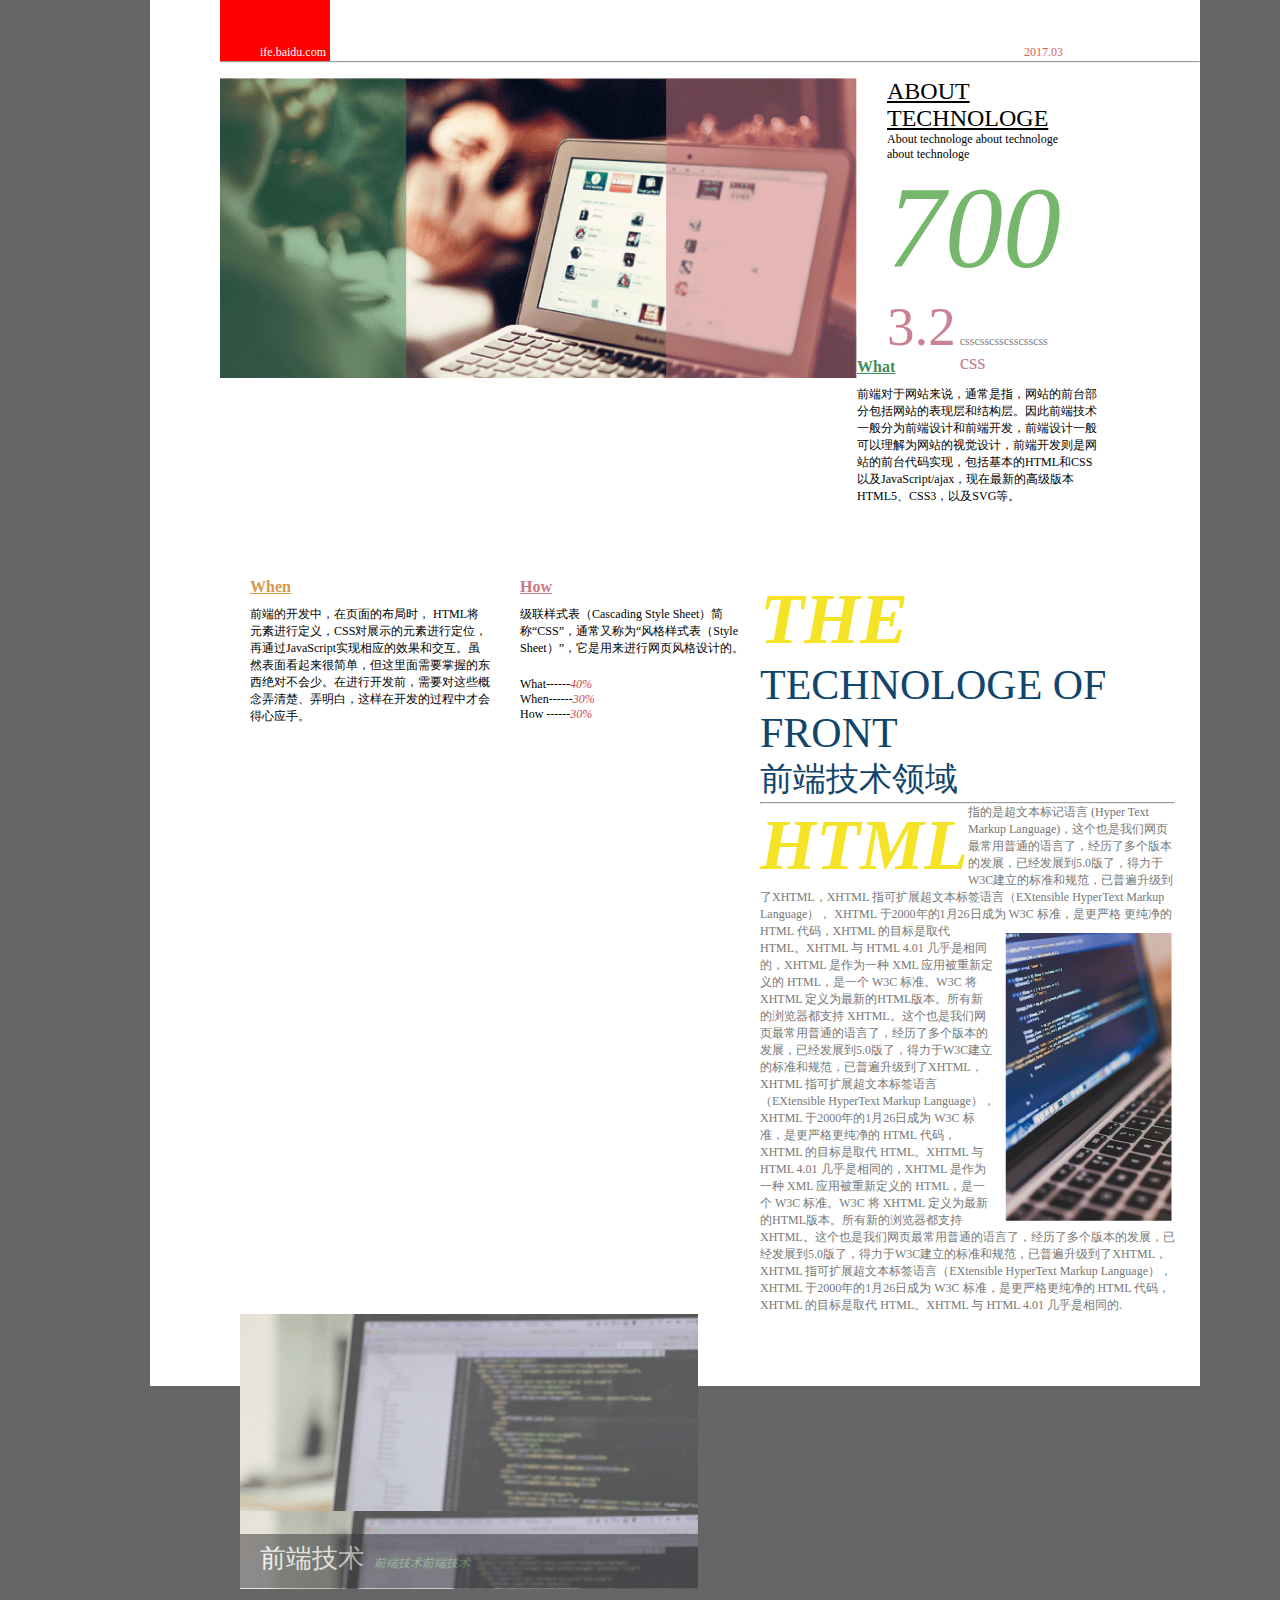
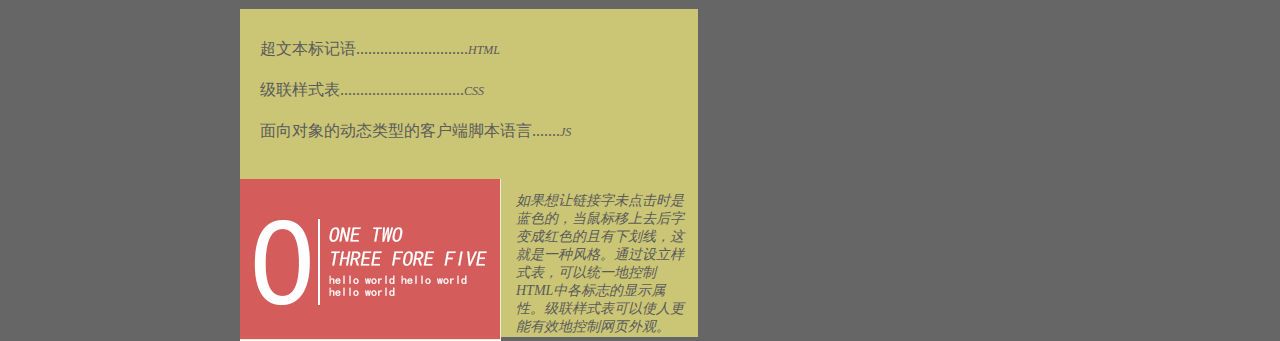
<file: index.html>
<!DOCTYPE html PUBLIC "-//W3C//DTD XHTML 1.0 Transitional//EN" "http://www.w3.org/TR/xhtml1/DTD/xhtml1-transitional.dtd">
<html xmlns="http://www.w3.org/1999/xhtml">
<head>
<meta http-equiv="Content-Type" content="text/html; charset=utf-8" />
<title>newspaper</title>
<link href="css/main.css" type="text/css" rel="stylesheet"/>
</head>

<body>
<div id="all" >
<head>
	<div id="red" >
    	<span id="red_span" >ife.baidu.com</span>
    </div>
    <span id="red_time" >2017.03</span>
    <hr  />
</head>
	<div id="content" >
    	<div id="content1" >
            <div id="content_img" >
                <img src="images/01.jpg"  />
            </div>
            <div id="content_info" >
                <div id="content_info_a" >
                    ABOUT<br  />
                    TECHNOLOGE<br  />
                </div>
                <div id="content_info_b" >
                    About technologe about technologe<br  />
                    about technologe<br  />
                </div>
                <div id="content_info_700" >
                    700<br  />
                </div>
                <div id="content_info_3" >
                3.2
                </div>
                <div id="content_info_c" >
                css
                </div>
                <div id="content_info_s" >
                csscsscsscsscsscss
                </div>
            </div>
        </div>
        <div id="content2" >
        	<div id="content2_left" >
                <div id="content2_what" >
                    What
                </div>
                前端对于网站来说，通常是指，网站的前台部分包括网站的表现层和结构层。因此前端技术一般分为前端设计和前端开发，前端设计一般可以理解为网站的视觉设计，前端开发则是网站的前台代码实现，包括基本的HTML和CSS以及JavaScript/ajax，现在最新的高级版本HTML5、CSS3，以及SVG等。
            </div>
            <div id="content2_center" >
                <div id="content2_when" >
                    When
                </div>
                前端的开发中，在页面的布局时， HTML将元素进行定义，CSS对展示的元素进行定位，再通过JavaScript实现相应的效果和交互。虽然表面看起来很简单，但这里面需要掌握的东西绝对不会少。在进行开发前，需要对这些概念弄清楚、弄明白，这样在开发的过程中才会得心应手。
            </div>
            <div id="content2_right" >
                <div id="content2_how" >
                    How
                </div>
                级联样式表（Cascading Style Sheet）简称“CSS”，通常又称为“风格样式表（Style Sheet）”，它是用来进行网页风格设计的。
                <div id="content2_how_per" >
                What------<span class="content2_how_per">40%</span><br />
                When------<span class="content2_how_per">30%</span><br />
                How ------<span class="content2_how_per">30%</span><br />
                </div>
            </div>
        </div>
        <div id="content3" >
        	<div id="content3_left" >
            	<span class="content3_left_big" >THE</span>
                <span class="content3_left_text" > TECHNOLOGE OF FRONT<br  /></span>
                <span class="content3_left_txt" >前端技术领域</span>
                <hr  />
                <span class="content3_left_big" id="content3_left_big" >HTML</span>指的是超文本标记语言 (Hyper Text Markup Language)，这个也是我们网页最常用普通的语言了，经历了多个版本的发展，已经发展到5.0版了，得力于W3C建立的标准和规范，已普遍升级到了XHTML，XHTML 指可扩展超文本标签语言（EXtensible HyperText Markup Language）， XHTML 于2000年的1月26日成为 W3C 标准，是更严格
                <img src="images/03.jpg" id="img_03" />更纯净的 HTML 代码，XHTML 的目标是取代 HTML。XHTML 与 HTML 4.01 几乎是相同的，XHTML 是作为一种 XML 应用被重新定义的 HTML，是一个 W3C 标准。W3C 将 XHTML 定义为最新的HTML版本。所有新的浏览器都支持 XHTML。这个也是我们网页最常用普通的语言了，经历了多个版本的发展，已经发展到5.0版了，得力于W3C建立的标准和规范，已普遍升级到了XHTML，XHTML 指可扩展超文本标签语言（EXtensible HyperText Markup Language）， XHTML 于2000年的1月26日成为 W3C 标准，是更严格更纯净的 HTML 代码，XHTML 的目标是取代 HTML。XHTML 与 HTML 4.01 几乎是相同的，XHTML 是作为一种 XML 应用被重新定义的 HTML，是一个 W3C 标准。W3C 将 XHTML 定义为最新的HTML版本。所有新的浏览器都支持 XHTML。这个也是我们网页最常用普通的语言了，经历了多个版本的发展，已经发展到5.0版了，得力于W3C建立的标准和规范，已普遍升级到了XHTML，XHTML 指可扩展超文本标签语言（EXtensible HyperText Markup Language）， XHTML 于2000年的1月26日成为 W3C 标准，是更严格更纯净的 HTML 代码，XHTML 的目标是取代 HTML。XHTML 与 HTML 4.01 几乎是相同的.
            </div>
            <div id="content3_right" >
            	<div id="content3_right_img" >
                	<div id="content3_right_img_text" >
                    	前端技术<span id="content3_right_img_txt" >前端技术前端技术</span>
                    </div>
                </div>
                <div id="content3_right_text" >
                	<div class="content3_right_txt" >超文本标记语............................<span class="content3_right_t" >HTML</span></div>
                    <div class="content3_right_txt" >级联样式表...............................<span class="content3_right_t" >CSS</span></div>
                    <div class="content3_right_txt" >面向对象的动态类型的客户端脚本语言.......<span class="content3_right_t" >JS</span></div>
                    <div id="img_04" ><img src="images/04.jpg" /></div><div id="last" >如果想让链接字未点击时是蓝色的，当鼠标移上去后字变成红色的且有下划线，这就是一种风格。通过设立样式表，可以统一地控制HTML中各标志的显示属性。级联样式表可以使人更能有效地控制网页外观。</div>
                </div>
            </div>
        </div>
    </div>
</div>
</body>
</html>
</file>
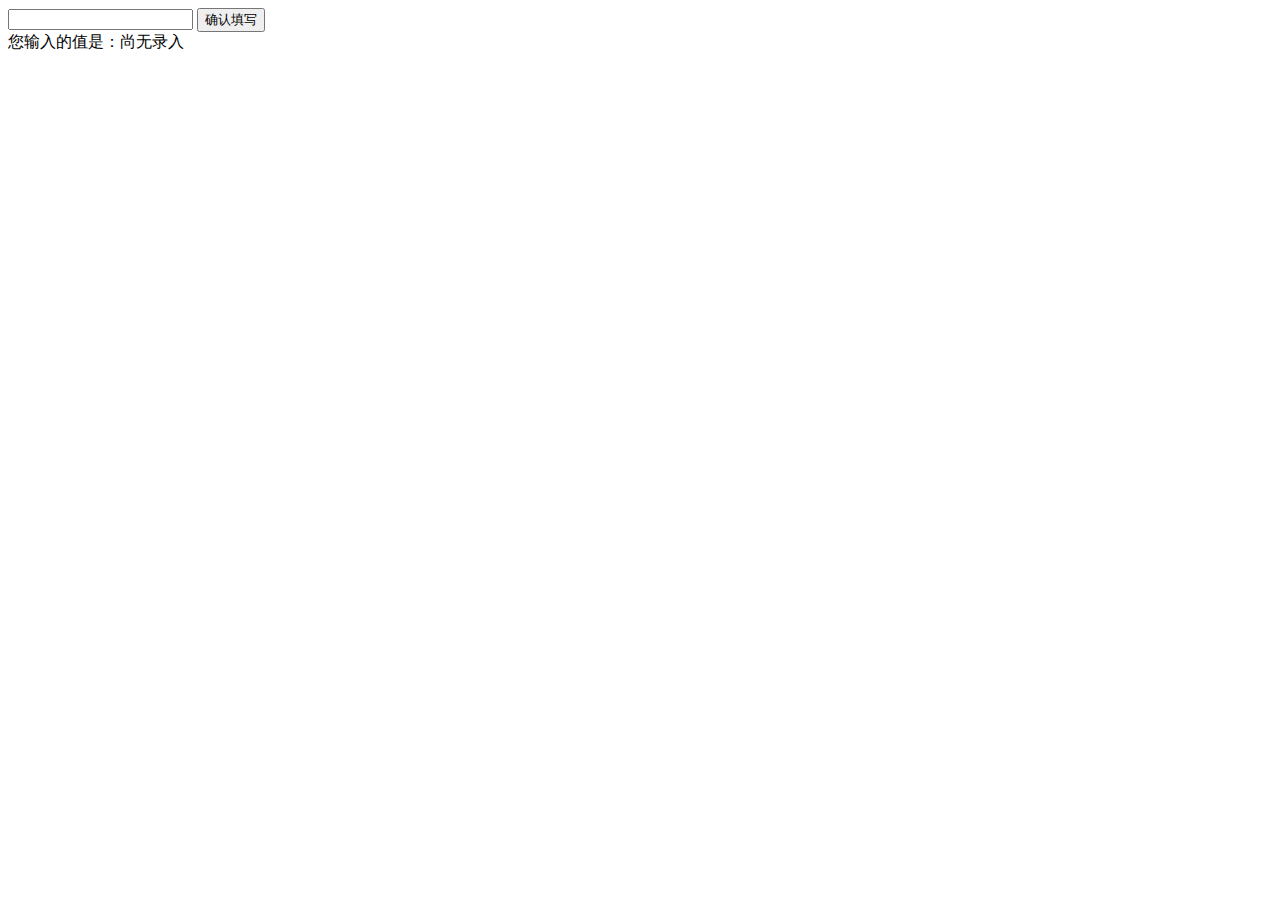
<file: js-01.html>
<!DOCTYPE html PUBLIC "-//W3C//DTD XHTML 1.0 Transitional//EN" "http://www.w3.org/TR/xhtml1/DTD/xhtml1-transitional.dtd">
<html xmlns="http://www.w3.org/1999/xhtml">
<head>
<meta http-equiv="Content-Type" content="text/html; charset=utf-8" />
<title>IFE JavaScript Task 01</title>
</head>

<body>
<label>
	<input type="text" id="aqi_input"  />
</label>
<button id="button" onclick="display()" >确认填写</button>
<div >
	您输入的值是：<span id="aqi_display">尚无录入</span>
</div>
<script type="text/javascript" >
function display(){
	var aqi_input = document.getElementById("aqi_input").value;
	var aqi_display = document.getElementById("aqi_display");
	aqi_display.innerHTML = aqi_input;
}
</script>
</body>
</html>
</file>
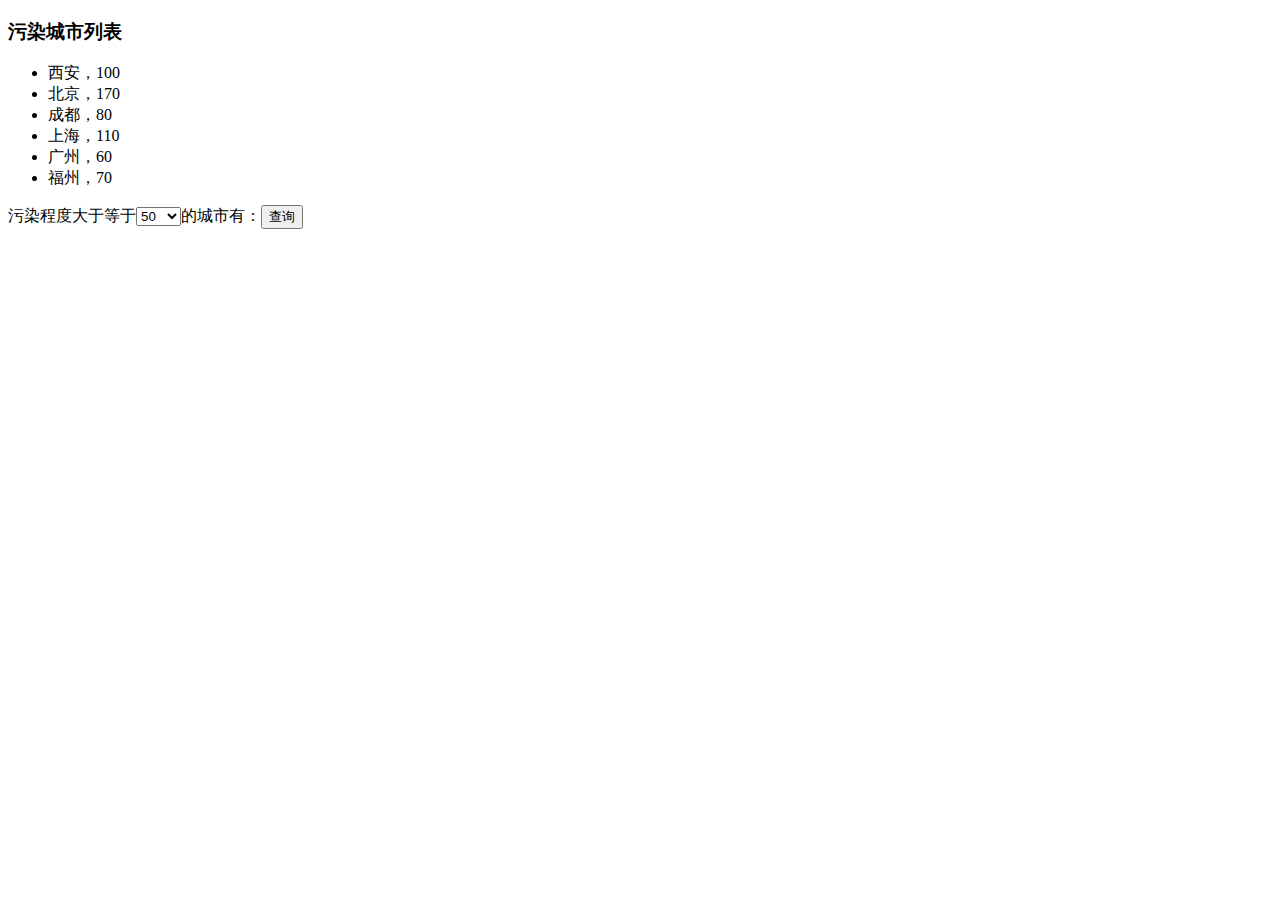
<file: js-02.html>
<!DOCTYPE html PUBLIC "-//W3C//DTD XHTML 1.0 Transitional//EN" "http://www.w3.org/TR/xhtml1/DTD/xhtml1-transitional.dtd">
<html xmlns="http://www.w3.org/1999/xhtml">
<head>
<meta http-equiv="Content-Type" content="text/html; charset=utf-8" />
<title>IFE JavaScript Task 02</title>
</head>

<body>
<h3>污染城市列表</h3>
<ul id="list" >
	<li>西安，100</li>
	<li>北京，170</li>
	<li>成都，80</li>
	<li>上海，110</li>
	<li>广州，60</li>
	<li>福州，70</li>
</ul>
污染程度大于等于<select id="mySelect" ><option value="50" >50</option><option value="60" >60</option><option value="70" >70</option><option value="80" >80</option><option value="90" >90</option><option value="100" >100</option></select>的城市有：<input type="button" value="查询" onclick="clicks()" />
<div id="display" >
</div>
<script>
	var data = [['北京',170],['上海',110],['西安',100],['成都',80],['福州',70],['广州',60]];
function clicks(){
	var mySelect = document.getElementById('mySelect');
	var index = mySelect.selectedIndex;
	var myValue =  mySelect.options[index].value;
	var j = 0;
	var list = new Array();
	for(var i = 0;i<data.length;i++){
		if(data[i][1]>=myValue){					
			list[j] = data[i][0];
			j++;
			}
	}
	var display = document.getElementById('display');
	display.innerHTML = "污染程度大于等于"+myValue+"的城市有：";
	for(j = 0;j<list.length;j++){
		display.innerHTML+=list[j]+" ";	
	}
}
</script>
</body>
</html>
</file>
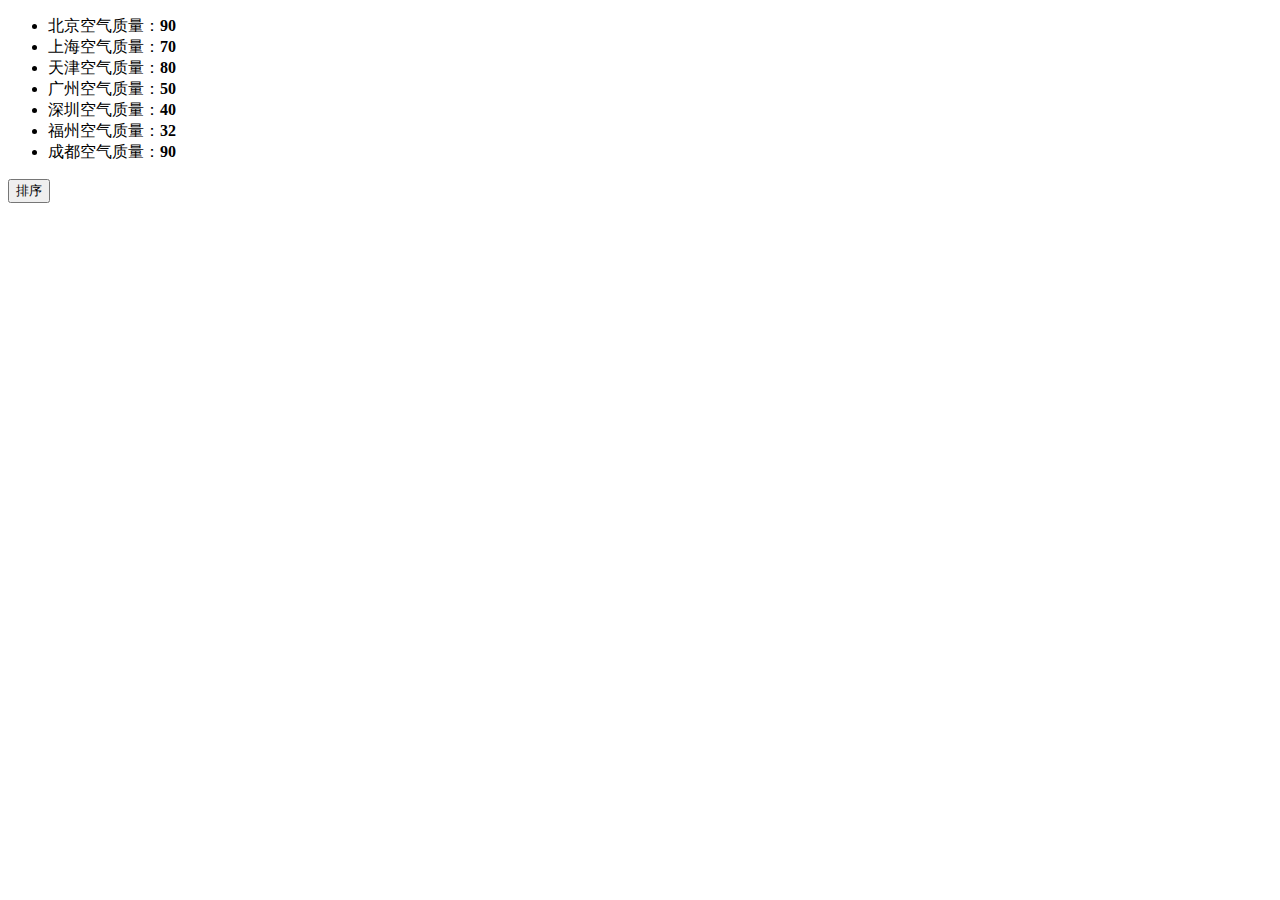
<file: js-03.html>
<!DOCTYPE html PUBLIC "-//W3C//DTD XHTML 1.0 Transitional//EN" "http://www.w3.org/TR/xhtml1/DTD/xhtml1-transitional.dtd">
<html>
  <head>
    <meta charset="utf-8">
    <title>IFE JavaScript Task 03</title>
  </head>
<body>

  <ul id="source">
    <li>北京空气质量：<b>90</b></li>
    <li>上海空气质量：<b>70</b></li>
    <li>天津空气质量：<b>80</b></li>
    <li>广州空气质量：<b>50</b></li>
    <li>深圳空气质量：<b>40</b></li>
    <li>福州空气质量：<b>32</b></li>
    <li>成都空气质量：<b>90</b></li>
  </ul>

  <ul id="resort">
    <!-- 
    <li>第一名：北京空气质量：<b>90</b></li>
    <li>第二名：北京空气质量：<b>90</b></li>
    <li>第三名：北京空气质量：<b>90</b></li>
     -->

  </ul>

  <button id="sort-btn" >排序</button>

<script type="text/javascript">
/**
 * getData方法
 * 读取id为source的列表，获取其中城市名字及城市对应的空气质量
 * 返回一个数组，格式见函数中示例
 */
function getData() {
 var ulist = document.getElementById("source");
 var list = ulist.getElementsByTagName('li');
 var number = ulist.getElementsByTagName('b');
 var data = new Array();
 for(var i = 0;i<list.length;i++){
 	var str = list[i].textContent;
	var place = str.substring(0,2);
	var num = number[i].textContent;
	 data[i] = [place,num];
 }
  /*
  data = [
    ["北京", 90],
    ["北京", 90]
    ……
  ]
  */
  return data;
}
/**
 * sortAqiData
 * 按空气质量对data进行从小到大的排序
 * 返回一个排序后的数组
 */
function sortAqiData(data) {
	var t;
	for(var i = 0;i<data.length;i++){
		for(var j = i+1;j<data.length;j++){
			if(data[i][1]>data[j][1]){
				t = data[i][1];
				data[i][1] = data[j][1];
				data[j][1] = t;
			}
		}
		} return data;
}

/**
 * render
 * 将排好序的城市及空气质量指数，输出显示到id位resort的列表中
 * 格式见ul中的注释的部分
     <li>第二名：北京空气质量：<b>90</b></li>
 */
function render(data) {
	var resort = document.getElementById('resort');
	for(var i = 0;i<data.length;i++){	
		var j = i+1;
		var li = document.createElement('li');
		var li_txt = document.createTextNode("第"+j+"名："+data[i][0]+"空气质量");
		li.appendChild(li_txt);
		var b = document.createElement('b');
		var b_txt = document.createTextNode(data[i][1]);
		b.appendChild(b_txt);
		li.appendChild(b);
		
		resort.appendChild(li);
}

}

function btnHandle() {
  var aqiData = getData();
  aqiData = sortAqiData(aqiData);
  render(aqiData);
}

function init() {
  // 在这下面给sort-btn绑定一个点击事件，点击时触发btnHandle函数
  document.getElementById('sort-btn').onclick = btnHandle;
}

init();

</script>
</body>
</html>
</file>
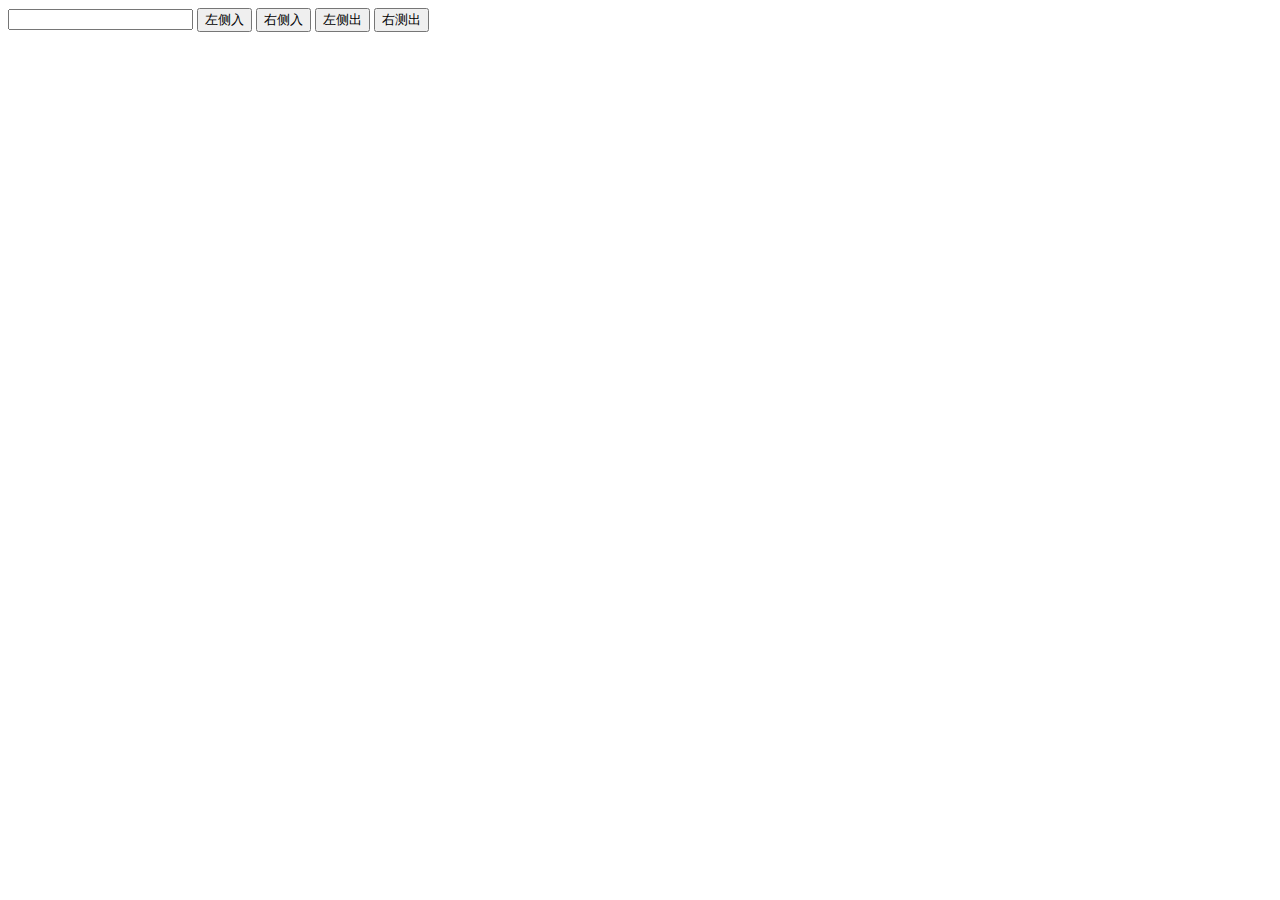
<file: js-04.html>
<!DOCTYPE html PUBLIC "-//W3C//DTD XHTML 1.0 Transitional//EN" "http://www.w3.org/TR/xhtml1/DTD/xhtml1-transitional.dtd">
<html xmlns="http://www.w3.org/1999/xhtml">
<head>
<meta http-equiv="Content-Type" content="text/html; charset=utf-8" />
<title>IFE-JS-04</title>
<style>
.dis{
	display:inline-block;
	margin-right:20px;
	margin-top:10px;
	background-color:red;
	padding:10px;
}

</style>
</head>

<body> 
<div>
<input type="text" id="num" />
<input type="button" value="左侧入" onclick="leftIn()" />
<input type="button" value="右侧入" onclick="rightIn()" />
<input type="button" value="左侧出" onclick="leftOut()" />
<input type="button" value="右测出" onclick="rightOut()" />
<div id="list" >
</div>
</div>
<script>
/*检查数字输入合理性*/
function checkNumber(){
	var num = document.getElementById('num').value;
	if(num == ""){
		alert("输入为空，请重新输入!");
		return false;
	}if(isNaN(num)){
		alert("请输入数字");
		return false;
	}else{
		return true;
	}
}
/*点击后消失*/
function disapper(t){
	var list = document.getElementById('list');
	list.removeChild(t);
}
/*左侧入*/
function leftIn(){
	if(checkNumber()){
	var list  = document.getElementById('list');
	var num = document.getElementById('num').value;
	var div = document.createElement('div');
	var text = document.createTextNode(num); 
	div.appendChild(text);
	div.setAttribute('class','dis');
	div.setAttribute('onclick','disapper(this)');
	list.insertBefore(div,list.firstChild);
	}
}
/*右侧入*/
function rightIn(){	
   if(checkNumber()){
	var list  = document.getElementById('list');
	var num = document.getElementById('num').value;
	var div = document.createElement('div');
	var text = document.createTextNode(num); 
	div.appendChild(text);
	div.setAttribute('class','dis');
	div.setAttribute('onclick','disapper(this)');
	list.appendChild(div);
	}
}
/*左侧出*/
function leftOut(){
	var list = document.getElementById('list');
	list.removeChild(list.firstChild);
}
/*右侧出*/
function rightOut(){
	var list = document.getElementById('list');
	list.removeChild(list.lastChild);
}
</script>
</body>
</html>
</file>
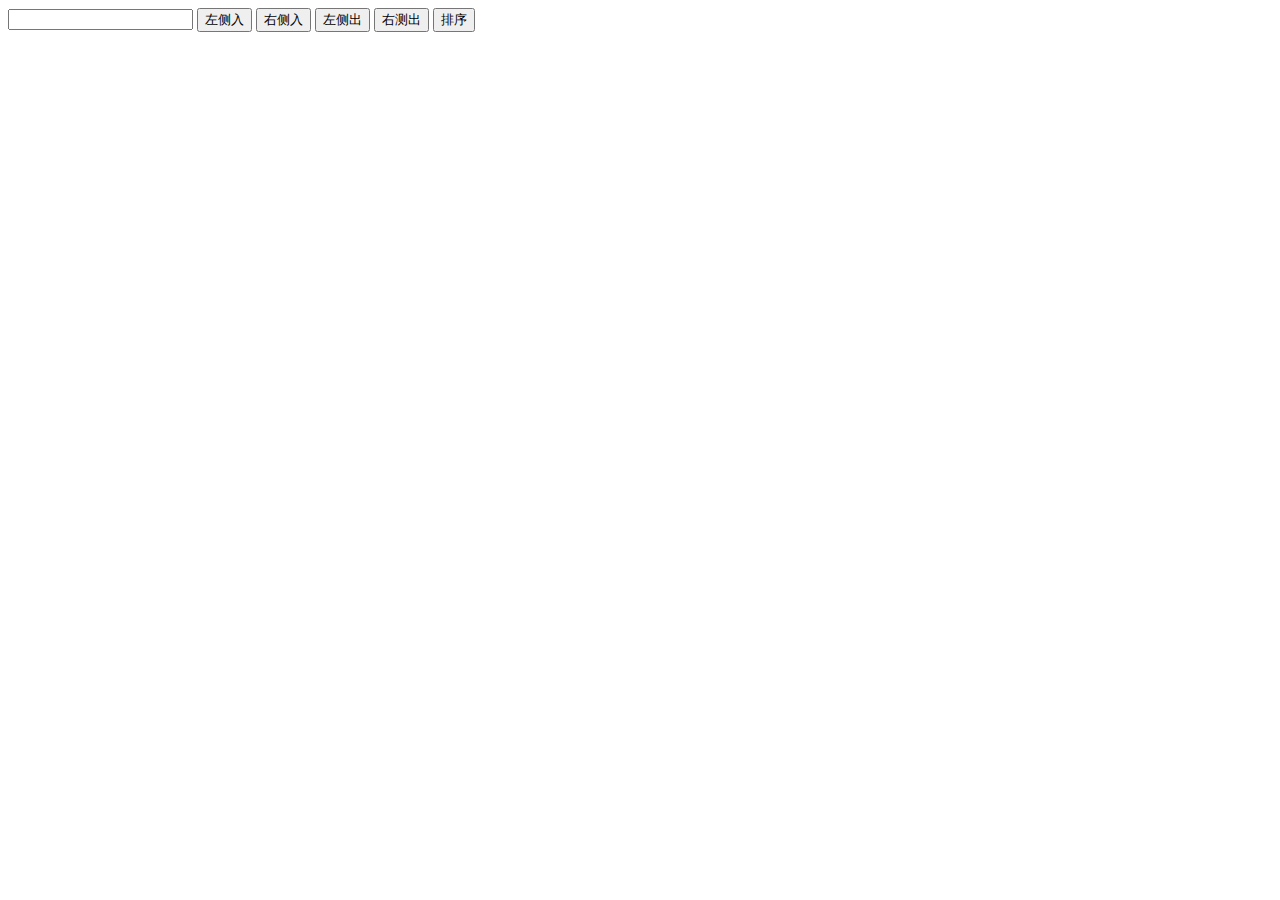
<file: js-05.html>
<!DOCTYPE html PUBLIC "-//W3C//DTD XHTML 1.0 Transitional//EN" "http://www.w3.org/TR/xhtml1/DTD/xhtml1-transitional.dtd">
<html xmlns="http://www.w3.org/1999/xhtml">
<head>
<meta http-equiv="Content-Type" content="text/html; charset=utf-8" />
<title>IFE-JS-05</title>
<style>
.dis{
	display:inline-block;
	margin-right:10px;
	margin-top:10px;
	background-color:red;
	padding:10px;
}

</style>
</head>

<body> 
<div>
<input type="text" id="num" />
<input type="button" value="左侧入" onclick="leftIn()" />
<input type="button" value="右侧入" onclick="rightIn()" />
<input type="button" value="左侧出" onclick="leftOut()" />
<input type="button" value="右测出" onclick="rightOut()" />
<input type="button" value="排序" onclick="sortOrder()" />
<div id="list" >
</div>
</div>
<script>
/*检查数字输入合理性*/
function checkNumber(){
	var num = document.getElementById('num').value;
	if(num == ""){
		alert("输入为空，请重新输入!");
		return false;
	}if(isNaN(num)){
		alert("请输入数字");
		return false;
	}if(num<10||num>100){
		alert("请输入10-100以内的数字！");
		return false;
	}else{
		return true;
	}
}
/*点击后消失*/
function disapper(t){
	var list = document.getElementById('list');
	list.removeChild(t);
}
/*左侧入*/
function leftIn(){
	if(checkNumber()){
		var list  = document.getElementById('list');
		if(list.childElementCount<60){
			var num = document.getElementById('num').value;
			var div = document.createElement('div');
			div.setAttribute('class','dis');
			div.setAttribute('onclick','disapper(this)');
			div.style.height = num+'px';
			list.insertBefore(div,list.firstChild);
		}else{
			alert("输入数目已达60，不能继续输入");
			}
	}
}
/*右侧入*/
function rightIn(){	
   if(checkNumber()){
	var list  = document.getElementById('list');
	if(list.childElementCount<60){
		var num = document.getElementById('num').value;
		var div = document.createElement('div');
		div.setAttribute('class','dis');
		div.setAttribute('onclick','disapper(this)');
		div.style.height = num+'px';
		list.appendChild(div);
	}else{
		alert("输入数目已达60，不能继续输入");
		}
	}
}
/*左侧出*/
function leftOut(){
	var list = document.getElementById('list');
	list.removeChild(list.firstChild);
}
/*右侧出*/
function rightOut(){
	var list = document.getElementById('list');
	list.removeChild(list.lastChild);
}
/*从小到大排序*/
function sortOrder(){
	var list = document.getElementById('list');
	var height  = list.getElementsByClassName('dis');
	var ex;
	for(var i = 0;i<height.length;i++){
		for(var j = i+1;j<height.length;j++){
			if(height[i].style.height>height[j].style.height){
				ex = height[i].style.height;
				height[i].style.height = height[j].style.height;
				height[j].style.height = ex;
			}
		}
	}
}
</script>
</body>
</html>
</file>
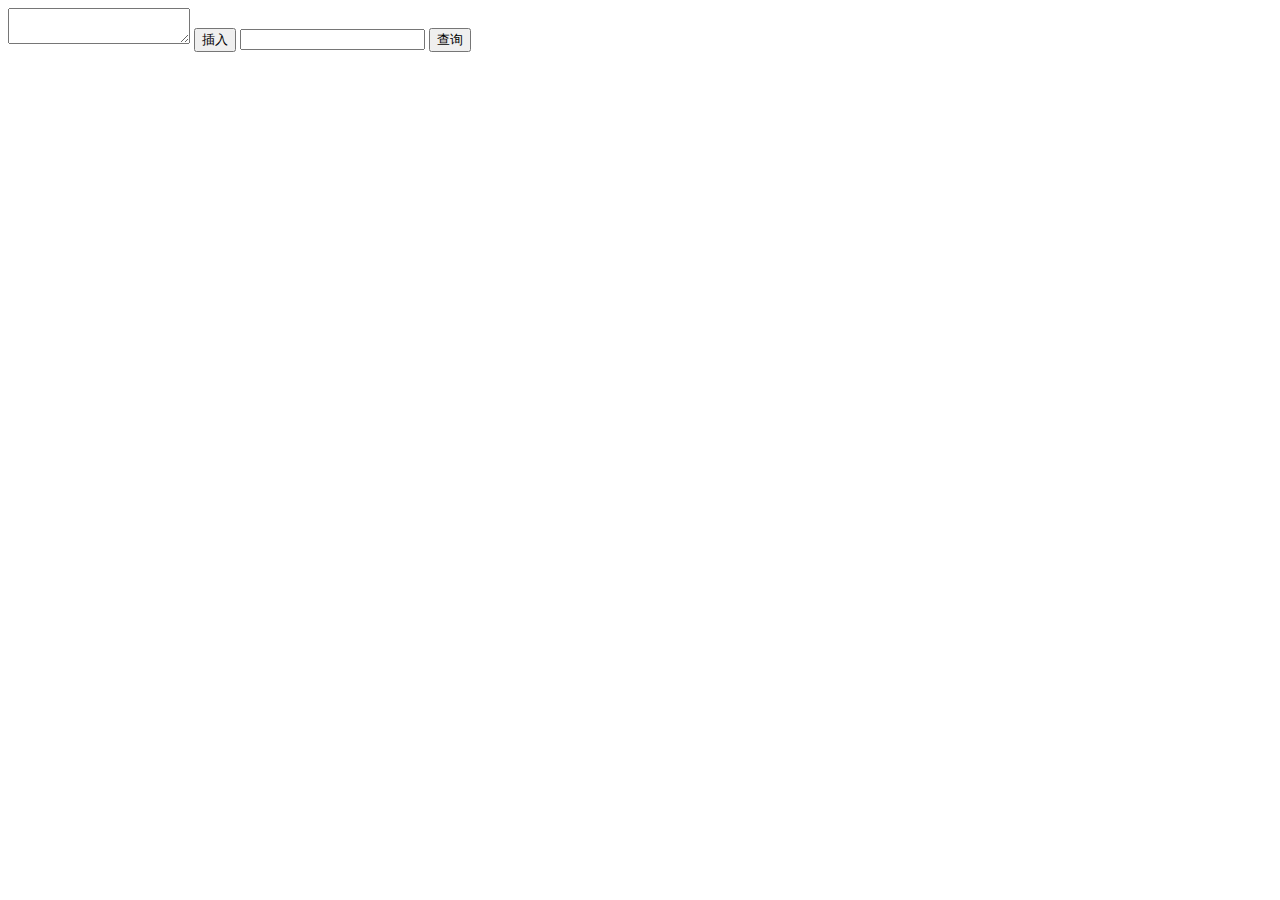
<file: js-06.html>
<!DOCTYPE html PUBLIC "-//W3C//DTD XHTML 1.0 Transitional//EN" "http://www.w3.org/TR/xhtml1/DTD/xhtml1-transitional.dtd">
<html xmlns="http://www.w3.org/1999/xhtml">
<head>
<meta http-equiv="Content-Type" content="text/html; charset=utf-8" />
<title>IFE-JS-06</title>
<style>
.dis{
	display:inline-block;
	margin-right:20px;
	margin-top:10px;
	background-color:#9CC;
	padding:10px;
}
.before{
	color:red;
}
</style>
</head>

<body>
<textarea id="input" >
</textarea>
<input type="button" value="插入" onclick="putIn()" />
<input type="text" id="query"  />
<input type="button" value="查询" onclick="queryAll()" />
<div id="list" >
</div>
<script>
/*插入并分类*/
function putIn(){
	var input = document.getElementById('input').value;
	var list = document.getElementById('list');
	var div= document.createElement('div');
 	var num = new Array,
		alp = new Array,
		text = new Array,
		str = new Array,
		j = 0;
		k = 0;
		m = 0;
	for(var i= 0;i<input.length;i++){
		if((input[i]<='z'&&input[i]>='a')||(input[i]<='Z'&&input[i]>='A')){
			alp[j] = input[i];
			j++;
		}else if(input[i]<10&&input[i]>=0){
			num[k] = input[i];
			k++;
		}else{
			text[m] = input[i];
			m++;
		}
	}
	str[0] = num.join('');
	str[1] = alp.join('');
	str[2] = text.join('');
	str = str.join('  ');
	div.appendChild(document.createTextNode(str));
	div.setAttribute('class','dis');
	list.appendChild(div);
}

/*查询匹配*/
function queryAll(){
	var query = document.getElementById('query').value;
	var list = document.getElementById('list');
	var divs = list.getElementsByTagName('div');
	var before = list.getElementsByClassName('before');
	if(before.length>0){
		for(var i = 0;i<before.length;i++){
			before[i].style.color = 'black';
		}
	}
	for(i = 0;i<divs.length;i++){
		var str = divs[i].innerHTML;
		var matchs = str.match(query);
		str = str.replace(new RegExp(matchs,"g"),'<span class="before" >'+matchs+'</span>');
		divs[i].innerHTML = str;
	}
}
</script>
</body>
</html>
</file>
<file: css/main.css>
@charset "utf-8";
* {
	margin:0;
	padding:0;
}
#all{
	background-color:white;
	width:980px;
	height:1386px;
	padding-left:70px;
}
body{
	background-color:#666;
	width:980px;
	margin:0 auto;
}
#red{
	background-color:red;
	width:110px;
	height:61px;
	display:inline-block;
}
#red_span{
	font-size:12px;
	font-family:黑体;
	color:#ffffff;
	position:absolute;
	top:45px;
	left:260px;
}
#red_time{
	font-size:12px;
	font-family:黑体;
	color:#d45d5c;
	position:absolute;
	left:1024px;
	top:45px;
}
#content1{
	margin-top:15px;
}
#content_img{
	float:left;
}
#content_info{
	margin-left:30px;
	width:;
	float:left;
}
#content_info_a{
	font-size:24px;
	font-family:微软雅黑;
	color:#000000;
	text-decoration:underline;
}
#content_info_b{
	font-size:12px;
	font-family:楷体;
	color:#a676767;
}
#content_info_700{
	font-size:116px;
	color:#75b86b;
	font-style:italic;
}
#content_info_3,#content_info_c,#content_info_s{
	font-size:55px;
	color:#cc8091;
	font-family:微软雅黑;
	display:inline-block;
}
#content_info_c{
	font-size:21px;
	position:absolute;
	top:350px;
}
#content_info_s{
	font-size:12px;
	color:grey;
}
#content2_left,#content2_center,#content2_right{
	width:240px;
	height:220px;
	float:left;
	font-size:12px;
}
#content2_center,#content2_right{
	margin-left:30px;
}
#content2_what,#content2_when,#content2_how{
	font-size:16px;
	font-family:微软雅黑;
	font-weight:bold;
	text-decoration:underline;
	margin-bottom:10px;
}
#content2_what{
	color:#418c59;
}
#content2_when{
	color:#d2994f;
}
#content2_how{
	color:#cc7680;
}
#content2_how_per{
	margin-top:20px;
}
.content2_how_per{
	color:#cd4a48;
	font-family:微软雅黑;
	font-style:italic;
}
#content3_left{
	width:415px;
	float:left;
	font-size:12px;
	font-family:宋体;
	color:#767777;
}
.content3_left_big{
	font-size:72px;
	color:#f5e327;
	font-family:黑体;
	font-style:italic;
	font-weight:bold;
}
#content3_left_big{
	float:left;
}
#img_03{
	float:right;
	margin-top:10px;
	margin-left:10px;
}
.content3_left_text,.content3_left_txt{
	font-size:42px;
	color:#11456b;
}
.content3_left_txt{
	font-size:33px;
}
#content3_right{
	float:left;
	width:458px;
	margin-left:20px;
}
#content3_right_img{
	background-image:url(../images/02.jpg);
	width:458px;
	height:275px;
}
#content3_right_img_text{
	position:relative;
	bottom:-220px;
	font-size:26px;
	color:#ffffff;
	padding-left:20px;
	line-height:49px;
	background-color:#333238;
	opacity:0.5;
}
#content3_right_img_txt{
	font-size:12px;
	color:#72b16a;
	font-style:italic;
	font-family:微软雅黑;
	margin-left:10px;
}
#content3_right_text{
	background-color:#CBC576;
	height:318px;
	margin-top:20px;
	padding-top:10px;
	
}
.content3_right_txt{
	font-size:16;
	color:#5a5b5b;
	font-family:宋体;
	margin-top:20px;
	margin-left:20px;
}
.content3_right_t{
	font-size:12px;
	color:#5a5b5b;
	font-family:宋体;
	font-style:italic;
}
#img_04{
	float:left;
	margin-top:37px;
	margin-right:15px;
}
#last{
	font-size:14px;
	font-family:黑体;
	color:#5a5b5b;
	font-style:italic;
	margin-top:50px;
	margin-right:10px;
}
</file>
